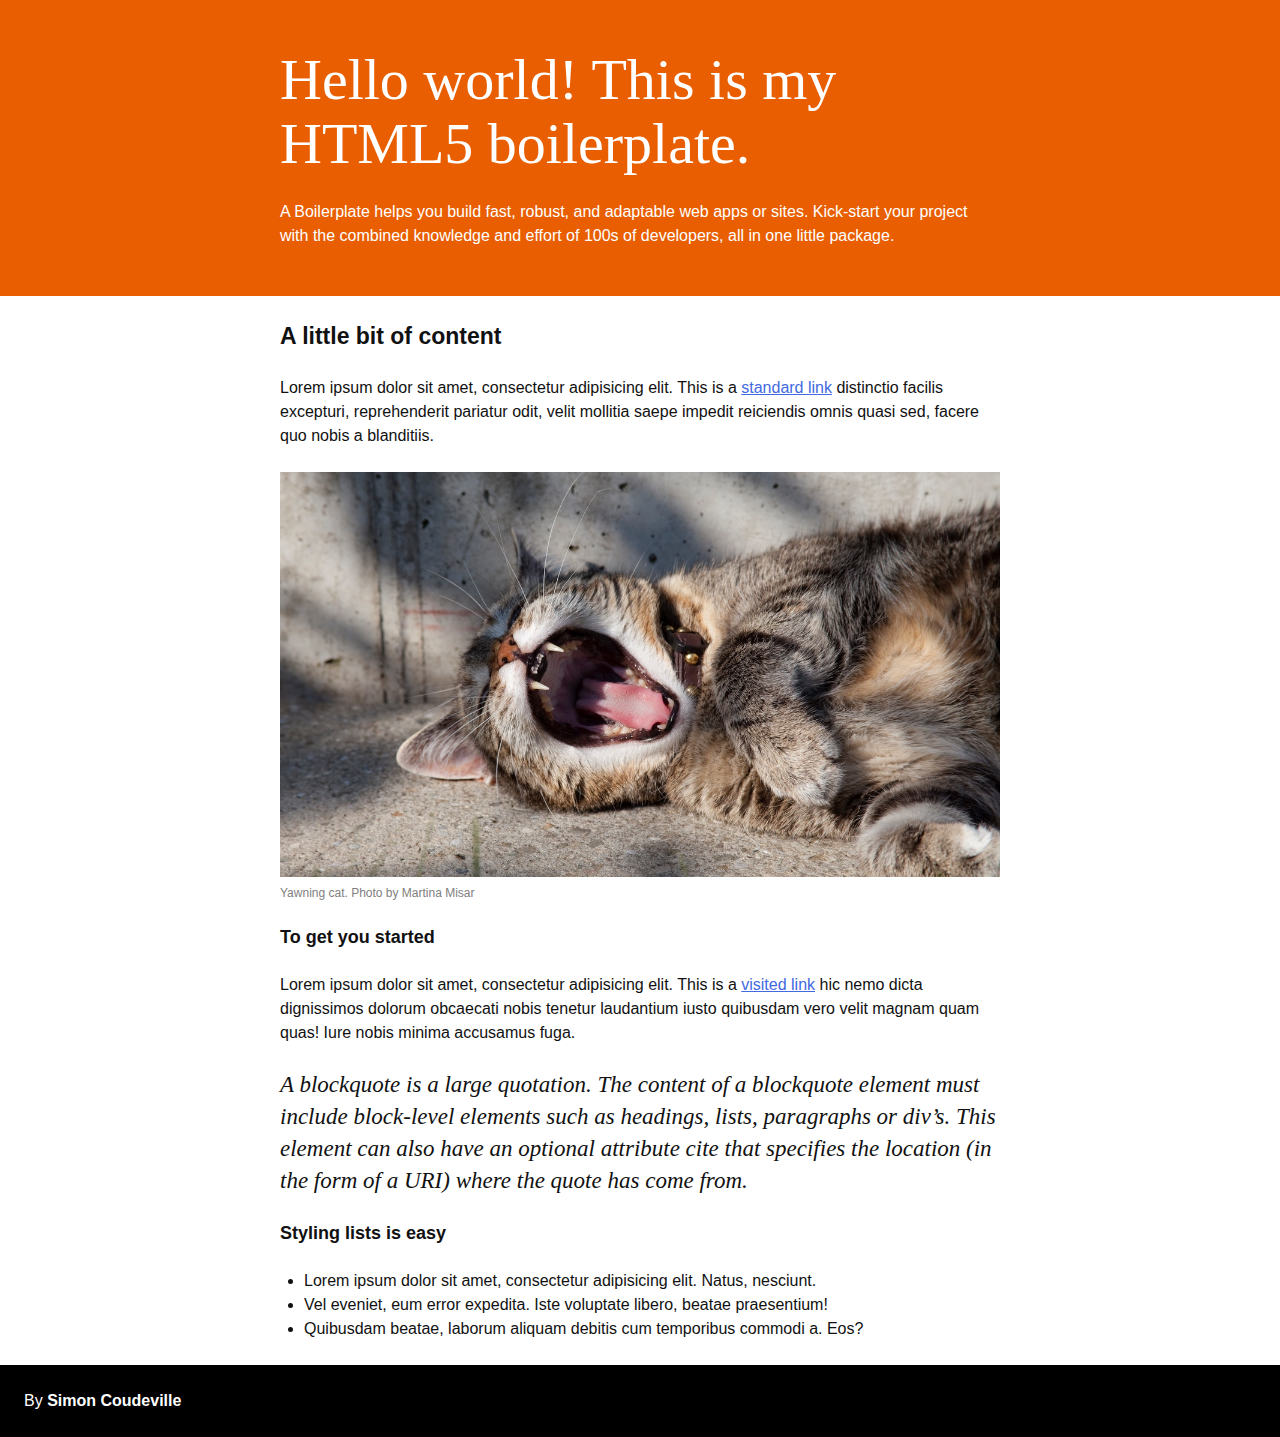
<file: index.html>
<!DOCTYPE html>
<html lang="en">
  <head>
    <meta charset="utf-8" />
    <meta http-equiv="x-ua-compatible" content="ie=edge" />
    <title>Simon Coudeville - HTML5 Boilerplate</title>
    <meta name="description" content="This is my HTML5 boilerplate." />
    <meta name="viewport" content="width=device-width, initial-scale=1.0" />
    <meta name="msapplication-TileColor" content="#e85e00" />
    <meta name="theme-color" content="#e85e00" />

    <link rel="icon" href="favicon.svg" />
    <link rel="apple-touch-icon" href="apple-touch-icon.png" />
    <link rel="manifest" href="manifest.json" />

    <link rel="stylesheet" href="css/normalize.css" />
    <link rel="stylesheet" href="css/screen.css" />
  </head>

  <body>
    <header class="o-row o-row--lg o-row--primary">
      <div class="o-container u-max-width-md">
        <h1>Hello world! This is my HTML5 boilerplate.</h1>
        <p>
          A Boilerplate helps you build fast, robust, and adaptable web apps or sites. Kick-start
          your project with the combined knowledge and effort of 100s of developers, all in one
          little package.
        </p>
      </div>
    </header>
    <main class="o-row">
      <div class="o-container u-max-width-md">
        <h2>A little bit of content</h2>
        <p>
          Lorem ipsum dolor sit amet, consectetur adipisicing elit. This is a
          <a href="test.com">standard link</a>
          distinctio facilis excepturi, reprehenderit pariatur odit, velit mollitia saepe impedit
          reiciendis omnis quasi sed, facere quo nobis a blanditiis.
        </p>
        <figure>
          <img src="img/yawning-cat.jpeg" alt="This is a picture of a yawning cat" />
          <figcaption>Yawning cat. Photo by Martina Misar</figcaption>
        </figure>
        <h3>To get you started</h3>
        <p>
          Lorem ipsum dolor sit amet, consectetur adipisicing elit. This is a
          <a href="https://www.google.com">visited link</a> hic nemo dicta dignissimos dolorum
          obcaecati nobis tenetur laudantium iusto quibusdam vero velit magnam quam quas! Iure nobis
          minima accusamus fuga.
        </p>
        <blockquote cite="http://www.htmldog.com/reference/htmltags/blockquote/">
          <p>
            A blockquote is a large quotation. The content of a blockquote element must include
            block-level elements such as headings, lists, paragraphs or div’s. This element can also
            have an optional attribute cite that specifies the location (in the form of a URI) where
            the quote has come from.
          </p>
        </blockquote>
        <h3>Styling lists is easy</h3>
        <ul>
          <li>Lorem ipsum dolor sit amet, consectetur adipisicing elit. Natus, nesciunt.</li>
          <li>Vel eveniet, eum error expedita. Iste voluptate libero, beatae praesentium!</li>
          <li>Quibusdam beatae, laborum aliquam debitis cum temporibus commodi a. Eos?</li>
        </ul>
      </div>
    </main>
    <footer class="o-row o-row--dark">
      <div class="o-container">
        <p>By <strong>Simon Coudeville</strong></p>
      </div>
    </footer>
  </body>
</html>
</file>
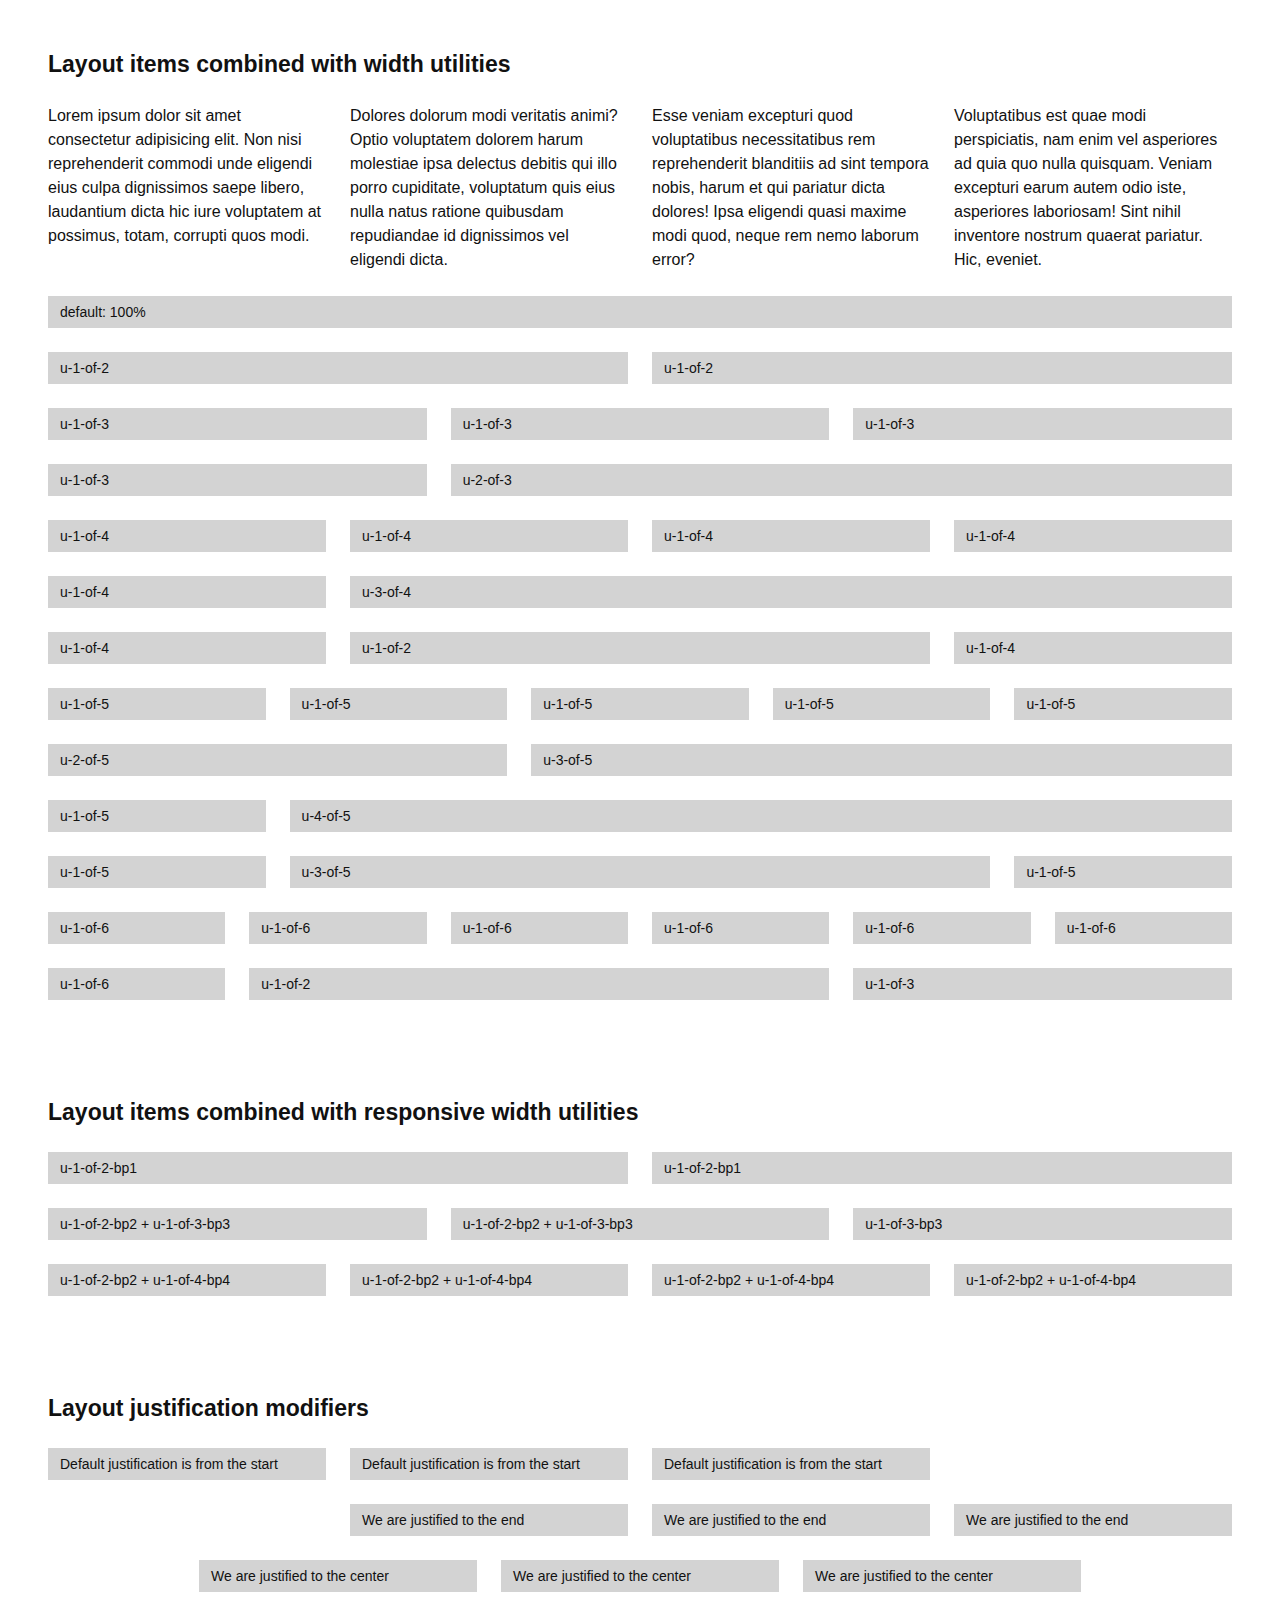
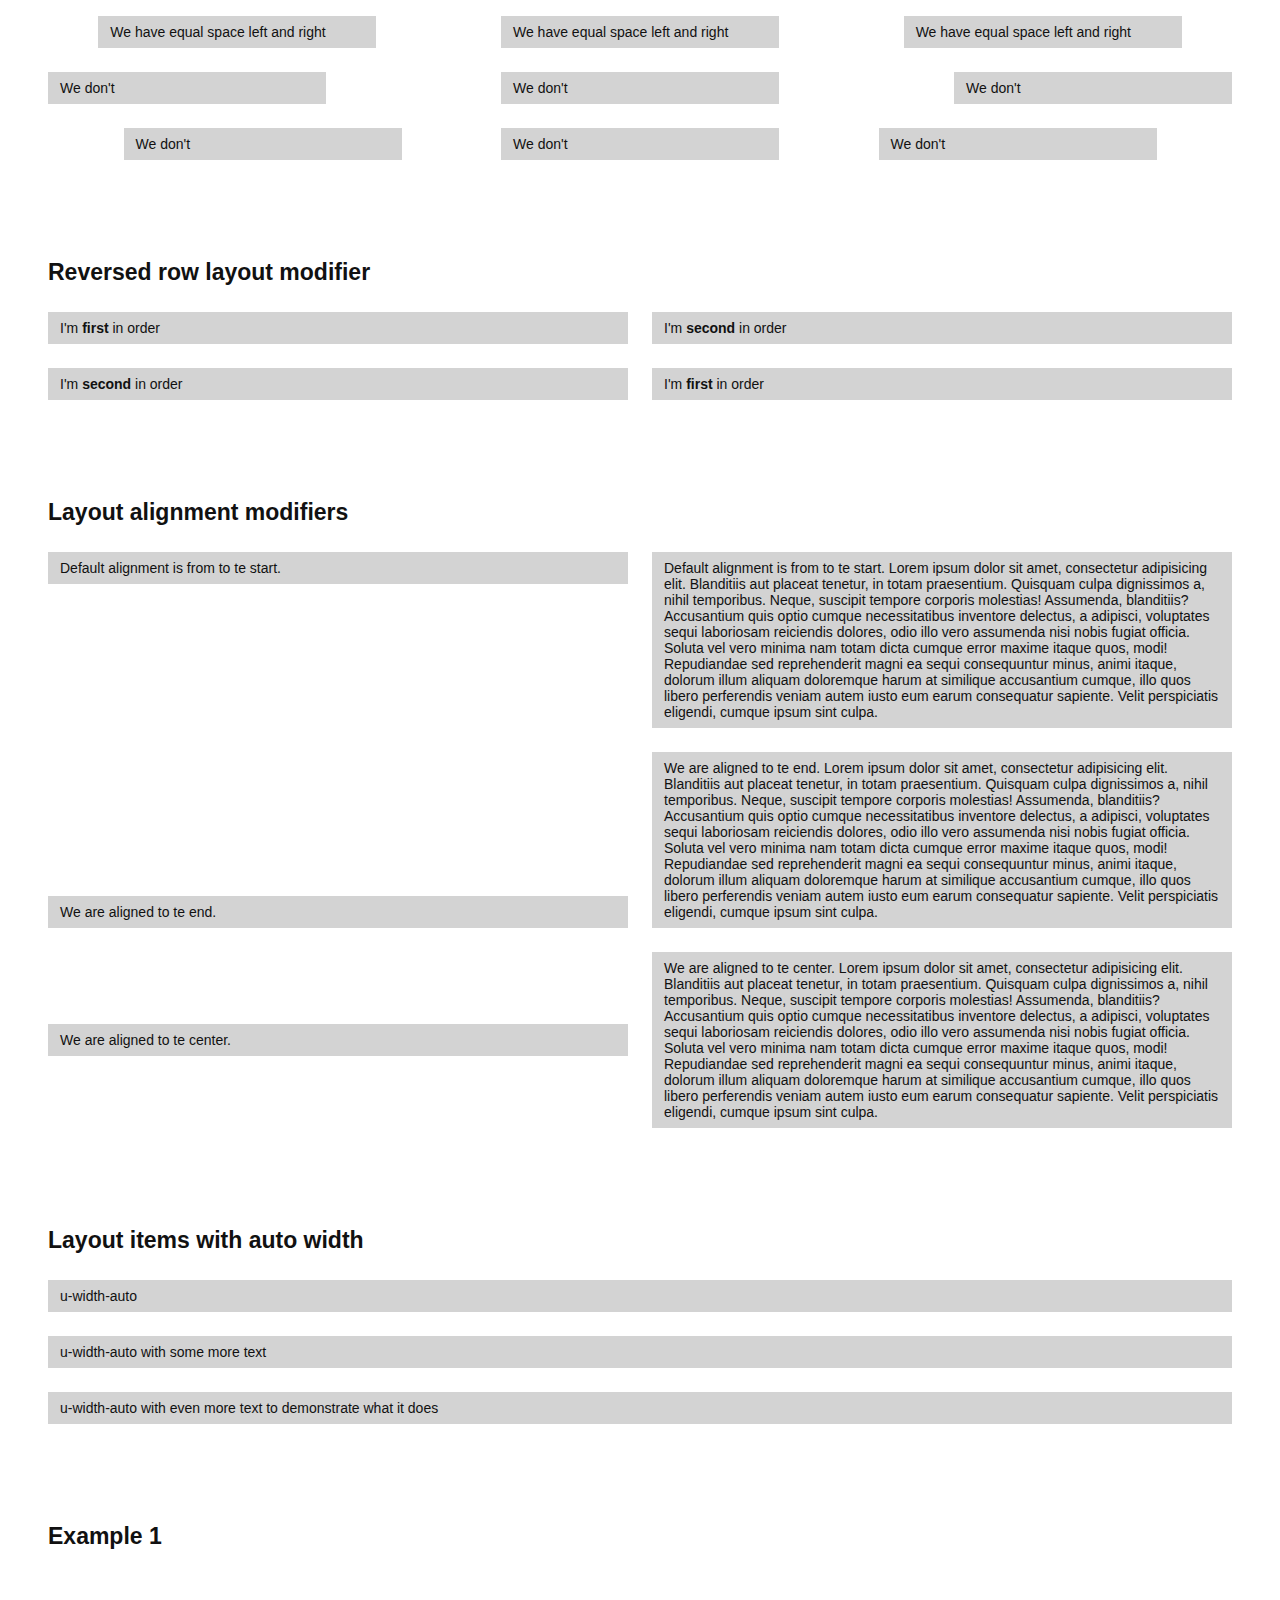
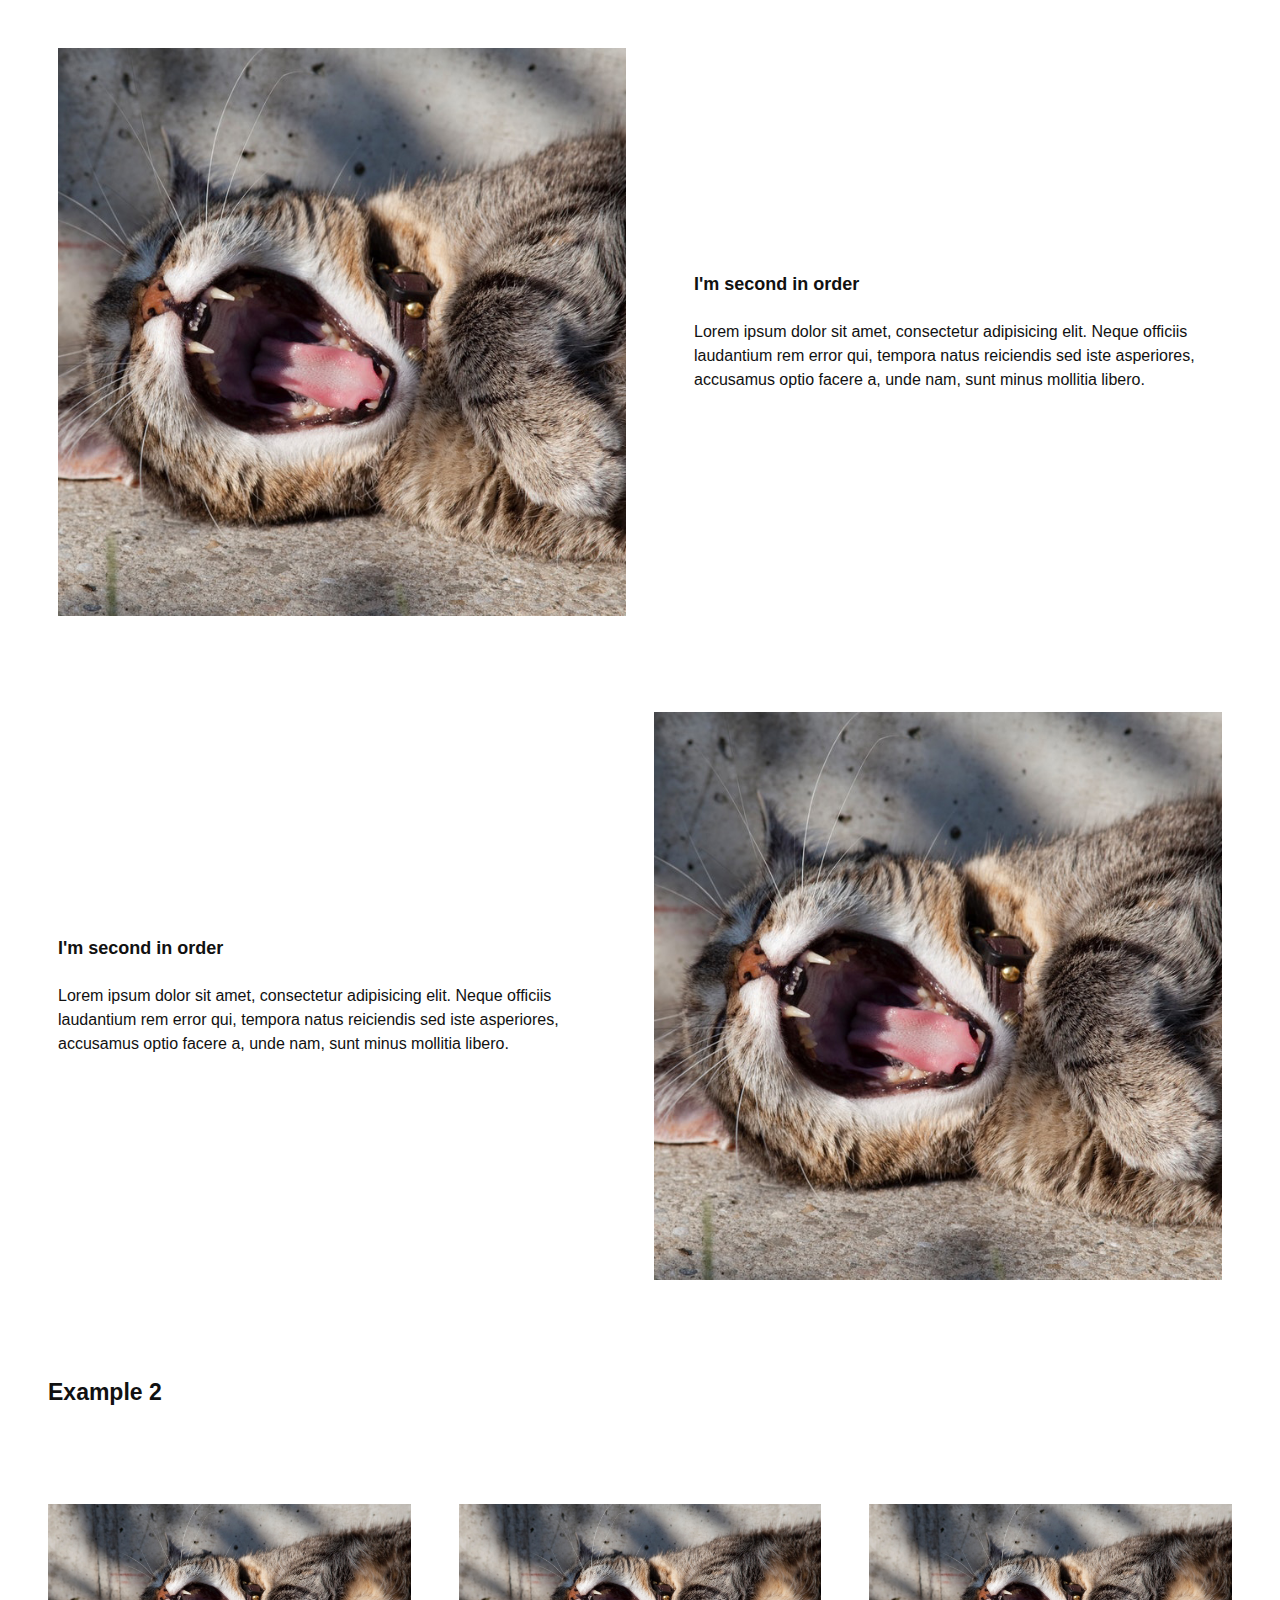
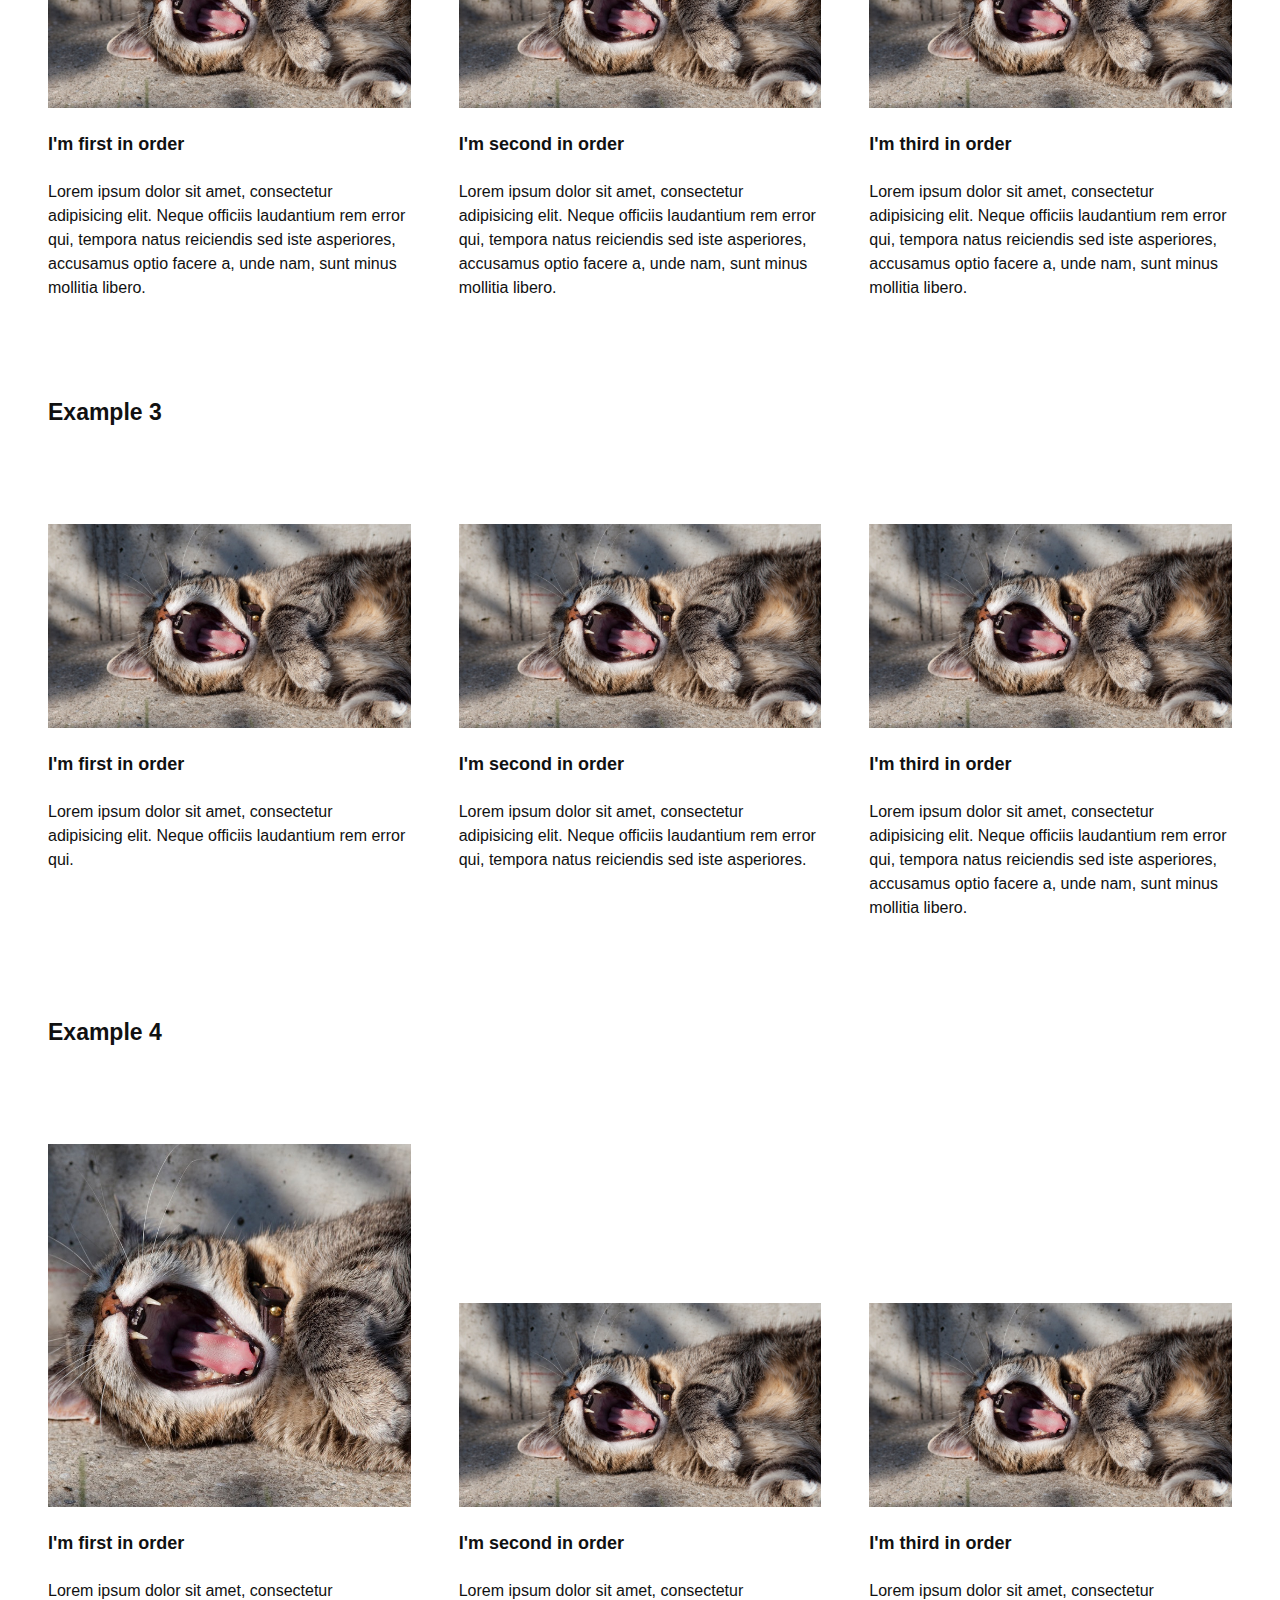
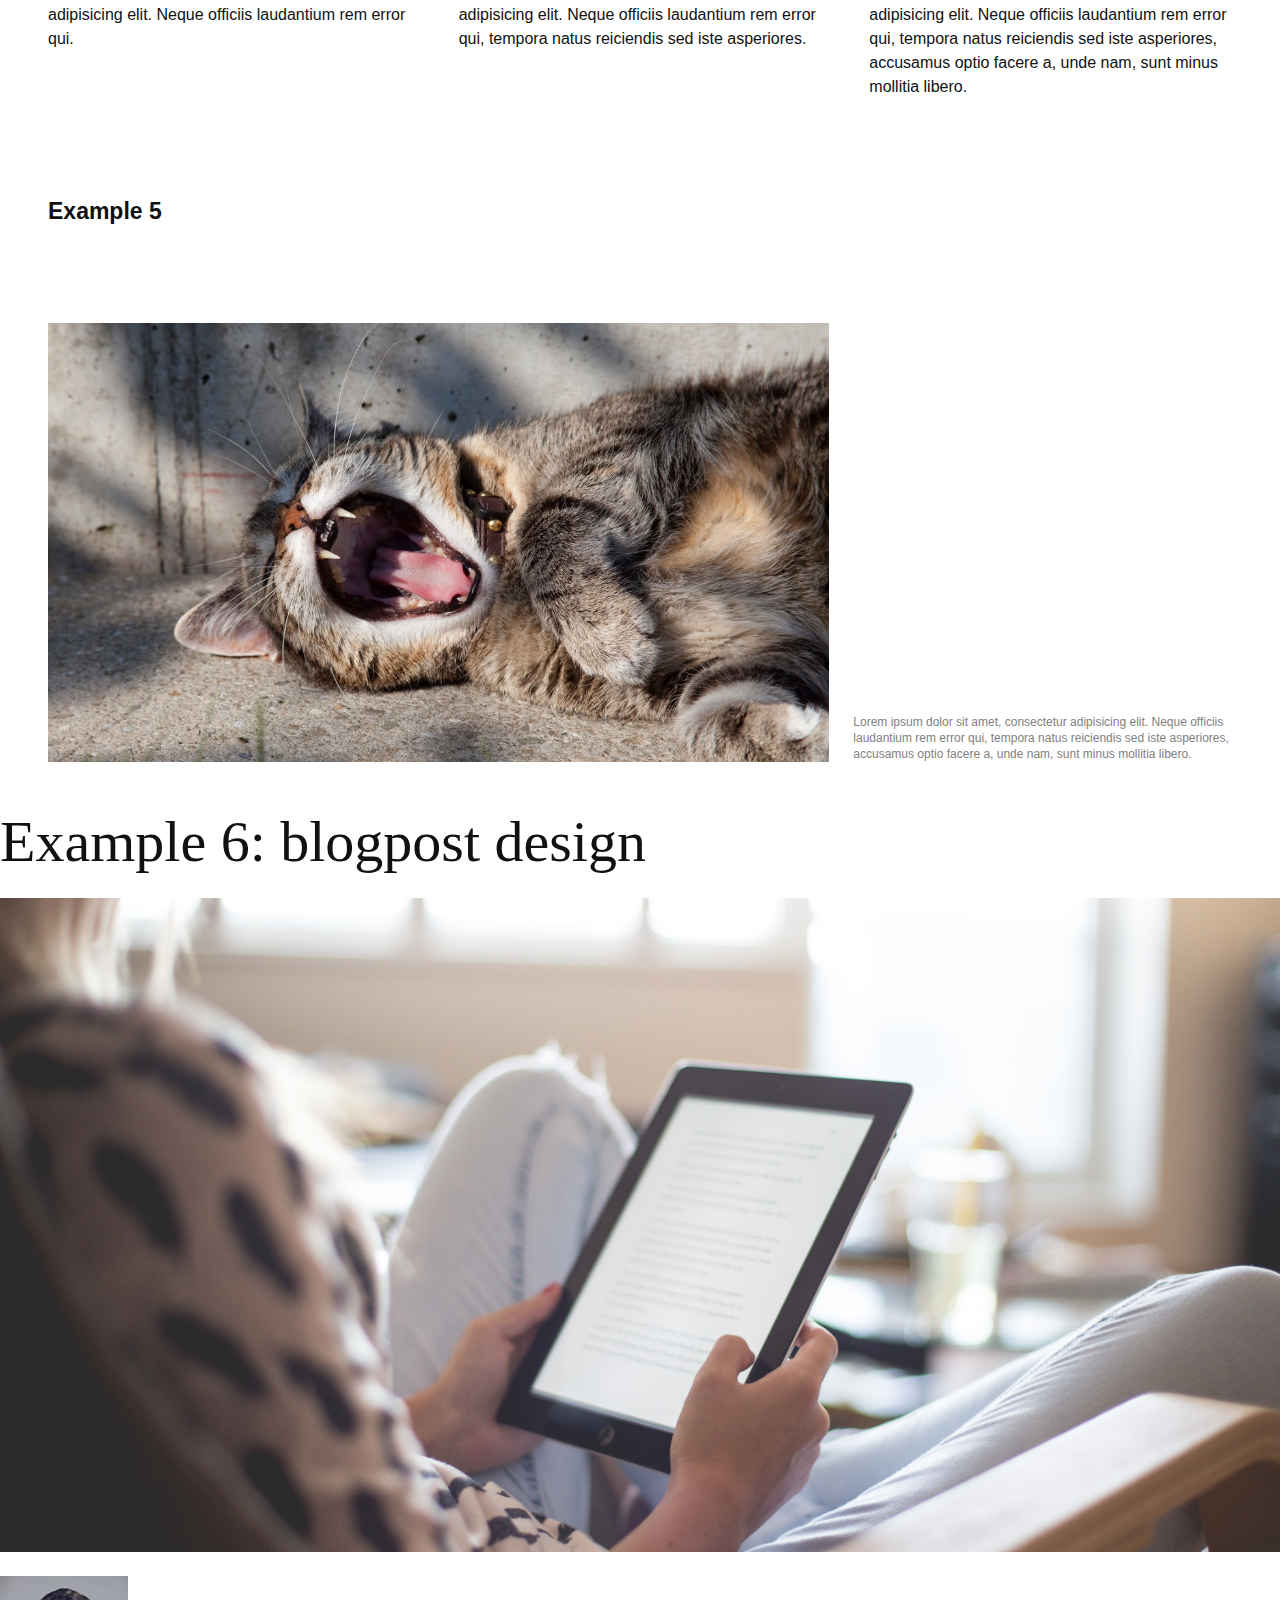
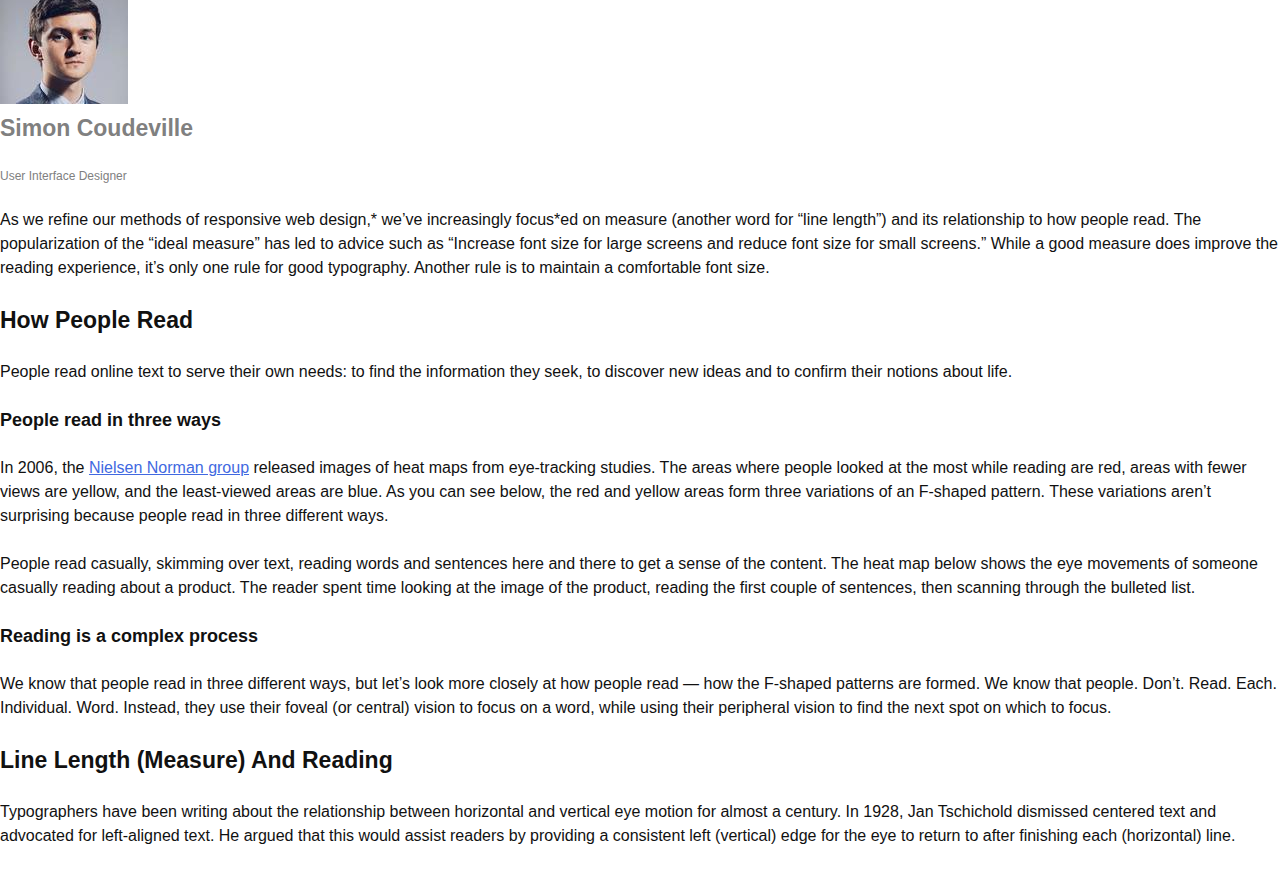
<file: layout.html>
<!DOCTYPE html>
<html lang="en">
  <head>
    <meta charset="utf-8" />
    <meta http-equiv="x-ua-compatible" content="ie=edge" />
    <title>Simon Coudeville - HTML5 Boilerplate</title>
    <meta name="description" content="This is my HTML5 boilerplate." />
    <meta name="viewport" content="width=device-width, initial-scale=1.0" />
    <meta name="msapplication-TileColor" content="#e85e00" />
    <meta name="theme-color" content="#e85e00" />

    <link rel="icon" href="favicon.svg" />
    <link rel="apple-touch-icon" href="apple-touch-icon.png" />
    <link rel="manifest" href="manifest.json" />

    <link rel="stylesheet" href="css/normalize.css" />
    <link rel="stylesheet" href="css/screen.css" />
  </head>

  <body>
    <section class="o-row o-row--lg">
      <div class="o-container">
        <h2>Layout items combined with width utilities</h2>

        <div class="o-layout o-layout--gutter">
          <div class="o-layout__item u-1-of-2-bp2 u-1-of-3-bp3 u-1-of-4-bp4">
            <p>
              Lorem ipsum dolor sit amet consectetur adipisicing elit. Non nisi reprehenderit
              commodi unde eligendi eius culpa dignissimos saepe libero, laudantium dicta hic iure
              voluptatem at possimus, totam, corrupti quos modi.
            </p>
          </div>
          <div class="o-layout__item u-1-of-2-bp2 u-1-of-3-bp3 u-1-of-4-bp4">
            <p>
              Dolores dolorum modi veritatis animi? Optio voluptatem dolorem harum molestiae ipsa
              delectus debitis qui illo porro cupiditate, voluptatum quis eius nulla natus ratione
              quibusdam repudiandae id dignissimos vel eligendi dicta.
            </p>
          </div>
          <div class="o-layout__item u-1-of-2-bp2 u-1-of-3-bp3 u-1-of-4-bp4">
            <p>
              Esse veniam excepturi quod voluptatibus necessitatibus rem reprehenderit blanditiis ad
              sint tempora nobis, harum et qui pariatur dicta dolores! Ipsa eligendi quasi maxime
              modi quod, neque rem nemo laborum error?
            </p>
          </div>
          <div class="o-layout__item u-1-of-2-bp2 u-1-of-3-bp3 u-1-of-4-bp4">
            <p>
              Voluptatibus est quae modi perspiciatis, nam enim vel asperiores ad quia quo nulla
              quisquam. Veniam excepturi earum autem odio iste, asperiores laboriosam! Sint nihil
              inventore nostrum quaerat pariatur. Hic, eveniet.
            </p>
          </div>
        </div>

        <div class="o-layout o-layout--gutter">
          <div class="o-layout__item u-1-of-1">
            <p class="c-layout-block c-layout-block--ellipsis">default: 100%</p>
          </div>
          <div class="o-layout__item u-1-of-2">
            <p class="c-layout-block c-layout-block--ellipsis">u-1-of-2</p>
          </div>
          <div class="o-layout__item u-1-of-2">
            <p class="c-layout-block c-layout-block--ellipsis">u-1-of-2</p>
          </div>
          <div class="o-layout__item u-1-of-3">
            <p class="c-layout-block c-layout-block--ellipsis">u-1-of-3</p>
          </div>
          <div class="o-layout__item u-1-of-3">
            <p class="c-layout-block c-layout-block--ellipsis">u-1-of-3</p>
          </div>
          <div class="o-layout__item u-1-of-3">
            <p class="c-layout-block c-layout-block--ellipsis">u-1-of-3</p>
          </div>
          <div class="o-layout__item u-1-of-3">
            <p class="c-layout-block c-layout-block--ellipsis">u-1-of-3</p>
          </div>
          <div class="o-layout__item u-2-of-3">
            <p class="c-layout-block c-layout-block--ellipsis">u-2-of-3</p>
          </div>
          <div class="o-layout__item u-1-of-4">
            <p class="c-layout-block c-layout-block--ellipsis">u-1-of-4</p>
          </div>
          <div class="o-layout__item u-1-of-4">
            <p class="c-layout-block c-layout-block--ellipsis">u-1-of-4</p>
          </div>
          <div class="o-layout__item u-1-of-4">
            <p class="c-layout-block c-layout-block--ellipsis">u-1-of-4</p>
          </div>
          <div class="o-layout__item u-1-of-4">
            <p class="c-layout-block c-layout-block--ellipsis">u-1-of-4</p>
          </div>
          <div class="o-layout__item u-1-of-4">
            <p class="c-layout-block c-layout-block--ellipsis">u-1-of-4</p>
          </div>
          <div class="o-layout__item u-3-of-4">
            <p class="c-layout-block c-layout-block--ellipsis">u-3-of-4</p>
          </div>
          <div class="o-layout__item u-1-of-4">
            <p class="c-layout-block c-layout-block--ellipsis">u-1-of-4</p>
          </div>
          <div class="o-layout__item u-1-of-2">
            <p class="c-layout-block c-layout-block--ellipsis">u-1-of-2</p>
          </div>
          <div class="o-layout__item u-1-of-4">
            <p class="c-layout-block c-layout-block--ellipsis">u-1-of-4</p>
          </div>
          <div class="o-layout__item u-1-of-5">
            <p class="c-layout-block c-layout-block--ellipsis">u-1-of-5</p>
          </div>
          <div class="o-layout__item u-1-of-5">
            <p class="c-layout-block c-layout-block--ellipsis">u-1-of-5</p>
          </div>
          <div class="o-layout__item u-1-of-5">
            <p class="c-layout-block c-layout-block--ellipsis">u-1-of-5</p>
          </div>
          <div class="o-layout__item u-1-of-5">
            <p class="c-layout-block c-layout-block--ellipsis">u-1-of-5</p>
          </div>
          <div class="o-layout__item u-1-of-5">
            <p class="c-layout-block c-layout-block--ellipsis">u-1-of-5</p>
          </div>
          <div class="o-layout__item u-2-of-5">
            <p class="c-layout-block c-layout-block--ellipsis">u-2-of-5</p>
          </div>
          <div class="o-layout__item u-3-of-5">
            <p class="c-layout-block c-layout-block--ellipsis">u-3-of-5</p>
          </div>
          <div class="o-layout__item u-1-of-5">
            <p class="c-layout-block c-layout-block--ellipsis">u-1-of-5</p>
          </div>
          <div class="o-layout__item u-4-of-5">
            <p class="c-layout-block c-layout-block--ellipsis">u-4-of-5</p>
          </div>
          <div class="o-layout__item u-1-of-5">
            <p class="c-layout-block c-layout-block--ellipsis">u-1-of-5</p>
          </div>
          <div class="o-layout__item u-3-of-5">
            <p class="c-layout-block c-layout-block--ellipsis">u-3-of-5</p>
          </div>
          <div class="o-layout__item u-1-of-5">
            <p class="c-layout-block c-layout-block--ellipsis">u-1-of-5</p>
          </div>
          <div class="o-layout__item u-1-of-6">
            <p class="c-layout-block c-layout-block--ellipsis">u-1-of-6</p>
          </div>
          <div class="o-layout__item u-1-of-6">
            <p class="c-layout-block c-layout-block--ellipsis">u-1-of-6</p>
          </div>
          <div class="o-layout__item u-1-of-6">
            <p class="c-layout-block c-layout-block--ellipsis">u-1-of-6</p>
          </div>
          <div class="o-layout__item u-1-of-6">
            <p class="c-layout-block c-layout-block--ellipsis">u-1-of-6</p>
          </div>
          <div class="o-layout__item u-1-of-6">
            <p class="c-layout-block c-layout-block--ellipsis">u-1-of-6</p>
          </div>
          <div class="o-layout__item u-1-of-6">
            <p class="c-layout-block c-layout-block--ellipsis">u-1-of-6</p>
          </div>
          <div class="o-layout__item u-1-of-6">
            <p class="c-layout-block c-layout-block--ellipsis">u-1-of-6</p>
          </div>
          <div class="o-layout__item u-1-of-2">
            <p class="c-layout-block c-layout-block--ellipsis">u-1-of-2</p>
          </div>
          <div class="o-layout__item u-1-of-3">
            <p class="c-layout-block c-layout-block--ellipsis">u-1-of-3</p>
          </div>
        </div>
      </div>
    </section>
    <section class="o-row o-row--lg">
      <div class="o-container">
        <h2>Layout items combined with responsive width utilities</h2>
        <div class="o-layout o-layout--gutter">
          <div class="o-layout__item u-1-of-2-bp1">
            <p class="c-layout-block c-layout-block--ellipsis">u-1-of-2-bp1</p>
          </div>
          <div class="o-layout__item u-1-of-2-bp1">
            <p class="c-layout-block c-layout-block--ellipsis">u-1-of-2-bp1</p>
          </div>
          <div class="o-layout__item u-1-of-2-bp2 u-1-of-3-bp3">
            <p class="c-layout-block c-layout-block--ellipsis">u-1-of-2-bp2 + u-1-of-3-bp3</p>
          </div>
          <div class="o-layout__item u-1-of-2-bp2 u-1-of-3-bp3">
            <p class="c-layout-block c-layout-block--ellipsis">u-1-of-2-bp2 + u-1-of-3-bp3</p>
          </div>
          <div class="o-layout__item u-1-of-3-bp3">
            <p class="c-layout-block c-layout-block--ellipsis">u-1-of-3-bp3</p>
          </div>
          <div class="o-layout__item u-1-of-2-bp2 u-1-of-4-bp4">
            <p class="c-layout-block c-layout-block--ellipsis">u-1-of-2-bp2 + u-1-of-4-bp4</p>
          </div>
          <div class="o-layout__item u-1-of-2-bp2 u-1-of-4-bp4">
            <p class="c-layout-block c-layout-block--ellipsis">u-1-of-2-bp2 + u-1-of-4-bp4</p>
          </div>
          <div class="o-layout__item u-1-of-2-bp2 u-1-of-4-bp4">
            <p class="c-layout-block c-layout-block--ellipsis">u-1-of-2-bp2 + u-1-of-4-bp4</p>
          </div>
          <div class="o-layout__item u-1-of-2-bp2 u-1-of-4-bp4">
            <p class="c-layout-block c-layout-block--ellipsis">u-1-of-2-bp2 + u-1-of-4-bp4</p>
          </div>
        </div>
      </div>
    </section>
    <section class="o-row o-row--lg">
      <div class="o-container">
        <h2>Layout justification modifiers</h2>
        <div class="o-layout o-layout--gutter">
          <div class="o-layout__item u-1-of-4-bp2">
            <p class="c-layout-block c-layout-block--ellipsis">
              Default justification is from the start
            </p>
          </div>
          <div class="o-layout__item u-1-of-4-bp2">
            <p class="c-layout-block c-layout-block--ellipsis">
              Default justification is from the start
            </p>
          </div>
          <div class="o-layout__item u-1-of-4-bp2">
            <p class="c-layout-block c-layout-block--ellipsis">
              Default justification is from the start
            </p>
          </div>
        </div>
        <div class="o-layout o-layout--gutter o-layout--justify-end">
          <div class="o-layout__item u-1-of-4-bp2">
            <p class="c-layout-block c-layout-block--ellipsis">We are justified to the end</p>
          </div>
          <div class="o-layout__item u-1-of-4-bp2">
            <p class="c-layout-block c-layout-block--ellipsis">We are justified to the end</p>
          </div>
          <div class="o-layout__item u-1-of-4-bp2">
            <p class="c-layout-block c-layout-block--ellipsis">We are justified to the end</p>
          </div>
        </div>
        <div class="o-layout o-layout--gutter o-layout--justify-center">
          <div class="o-layout__item u-1-of-4-bp2">
            <p class="c-layout-block c-layout-block--ellipsis">We are justified to the center</p>
          </div>
          <div class="o-layout__item u-1-of-4-bp2">
            <p class="c-layout-block c-layout-block--ellipsis">We are justified to the center</p>
          </div>
          <div class="o-layout__item u-1-of-4-bp2">
            <p class="c-layout-block c-layout-block--ellipsis">We are justified to the center</p>
          </div>
        </div>
        <div class="o-layout o-layout--gutter o-layout--justify-space-around">
          <div class="o-layout__item u-1-of-4-bp2">
            <p class="c-layout-block c-layout-block--ellipsis">
              We have equal space left and right
            </p>
          </div>
          <div class="o-layout__item u-1-of-4-bp2">
            <p class="c-layout-block c-layout-block--ellipsis">
              We have equal space left and right
            </p>
          </div>
          <div class="o-layout__item u-1-of-4-bp2">
            <p class="c-layout-block c-layout-block--ellipsis">
              We have equal space left and right
            </p>
          </div>
        </div>
        <div class="o-layout o-layout--gutter o-layout--justify-space-between">
          <div class="o-layout__item u-1-of-4-bp2">
            <p class="c-layout-block c-layout-block--ellipsis">We don't</p>
          </div>
          <div class="o-layout__item u-1-of-4-bp2">
            <p class="c-layout-block c-layout-block--ellipsis">We don't</p>
          </div>
          <div class="o-layout__item u-1-of-4-bp2">
            <p class="c-layout-block c-layout-block--ellipsis">We don't</p>
          </div>
        </div>
        <div class="o-layout o-layout--gutter o-layout--justify-space-evenly">
          <div class="o-layout__item u-1-of-4-bp2">
            <p class="c-layout-block c-layout-block--ellipsis">We don't</p>
          </div>
          <div class="o-layout__item u-1-of-4-bp2">
            <p class="c-layout-block c-layout-block--ellipsis">We don't</p>
          </div>
          <div class="o-layout__item u-1-of-4-bp2">
            <p class="c-layout-block c-layout-block--ellipsis">We don't</p>
          </div>
        </div>
      </div>
    </section>
    <section class="o-row o-row--lg">
      <div class="o-container">
        <h2>Reversed row layout modifier</h2>
        <div class="o-layout o-layout--gutter">
          <div class="o-layout__item u-1-of-2-bp2">
            <p class="c-layout-block c-layout-block--ellipsis">
              I'm <strong>first</strong> in order
            </p>
          </div>
          <div class="o-layout__item u-1-of-2-bp2">
            <p class="c-layout-block c-layout-block--ellipsis">
              I'm <strong>second</strong> in order
            </p>
          </div>
        </div>
        <div class="o-layout o-layout--gutter o-layout--row-reverse">
          <div class="o-layout__item u-1-of-2-bp2">
            <p class="c-layout-block c-layout-block--ellipsis">
              I'm <strong>first</strong> in order
            </p>
          </div>
          <div class="o-layout__item u-1-of-2-bp2">
            <p class="c-layout-block c-layout-block--ellipsis">
              I'm <strong>second</strong> in order
            </p>
          </div>
        </div>
      </div>
    </section>
    <section class="o-row o-row--lg">
      <div class="o-container">
        <h2>Layout alignment modifiers</h2>
        <div class="o-layout o-layout--gutter">
          <div class="o-layout__item u-1-of-2-bp2">
            <p class="c-layout-block">Default alignment is from to te start.</p>
          </div>
          <div class="o-layout__item u-1-of-2-bp2">
            <p class="c-layout-block">
              Default alignment is from to te start. Lorem ipsum dolor sit amet, consectetur
              adipisicing elit. Blanditiis aut placeat tenetur, in totam praesentium. Quisquam culpa
              dignissimos a, nihil temporibus. Neque, suscipit tempore corporis molestias!
              Assumenda, blanditiis? Accusantium quis optio cumque necessitatibus inventore
              delectus, a adipisci, voluptates sequi laboriosam reiciendis dolores, odio illo vero
              assumenda nisi nobis fugiat officia. Soluta vel vero minima nam totam dicta cumque
              error maxime itaque quos, modi! Repudiandae sed reprehenderit magni ea sequi
              consequuntur minus, animi itaque, dolorum illum aliquam doloremque harum at similique
              accusantium cumque, illo quos libero perferendis veniam autem iusto eum earum
              consequatur sapiente. Velit perspiciatis eligendi, cumque ipsum sint culpa.
            </p>
          </div>
        </div>
        <div class="o-layout o-layout--gutter o-layout--align-end">
          <div class="o-layout__item u-1-of-2-bp2">
            <p class="c-layout-block">We are aligned to te end.</p>
          </div>
          <div class="o-layout__item u-1-of-2-bp2">
            <p class="c-layout-block">
              We are aligned to te end. Lorem ipsum dolor sit amet, consectetur adipisicing elit.
              Blanditiis aut placeat tenetur, in totam praesentium. Quisquam culpa dignissimos a,
              nihil temporibus. Neque, suscipit tempore corporis molestias! Assumenda, blanditiis?
              Accusantium quis optio cumque necessitatibus inventore delectus, a adipisci,
              voluptates sequi laboriosam reiciendis dolores, odio illo vero assumenda nisi nobis
              fugiat officia. Soluta vel vero minima nam totam dicta cumque error maxime itaque
              quos, modi! Repudiandae sed reprehenderit magni ea sequi consequuntur minus, animi
              itaque, dolorum illum aliquam doloremque harum at similique accusantium cumque, illo
              quos libero perferendis veniam autem iusto eum earum consequatur sapiente. Velit
              perspiciatis eligendi, cumque ipsum sint culpa.
            </p>
          </div>
        </div>
        <div class="o-layout o-layout--gutter o-layout--align-center">
          <div class="o-layout__item u-1-of-2-bp2">
            <p class="c-layout-block">We are aligned to te center.</p>
          </div>
          <div class="o-layout__item u-1-of-2-bp2">
            <p class="c-layout-block">
              We are aligned to te center. Lorem ipsum dolor sit amet, consectetur adipisicing elit.
              Blanditiis aut placeat tenetur, in totam praesentium. Quisquam culpa dignissimos a,
              nihil temporibus. Neque, suscipit tempore corporis molestias! Assumenda, blanditiis?
              Accusantium quis optio cumque necessitatibus inventore delectus, a adipisci,
              voluptates sequi laboriosam reiciendis dolores, odio illo vero assumenda nisi nobis
              fugiat officia. Soluta vel vero minima nam totam dicta cumque error maxime itaque
              quos, modi! Repudiandae sed reprehenderit magni ea sequi consequuntur minus, animi
              itaque, dolorum illum aliquam doloremque harum at similique accusantium cumque, illo
              quos libero perferendis veniam autem iusto eum earum consequatur sapiente. Velit
              perspiciatis eligendi, cumque ipsum sint culpa.
            </p>
          </div>
        </div>
      </div>
    </section>
    <section class="o-row o-row--lg">
      <div class="o-container">
        <h2>Layout items with auto width</h2>
        <div class="o-layout o-layout--gutter">
          <div class="o-layout__item u-width-auto">
            <p class="c-layout-block">u-width-auto</p>
          </div>
          <div class="o-layout__item u-width-auto">
            <p class="c-layout-block">u-width-auto with some more text</p>
          </div>
          <div class="o-layout__item u-width-auto">
            <p class="c-layout-block">
              u-width-auto with even more text to demonstrate what it does
            </p>
          </div>
        </div>
      </div>
    </section>
    <section>
      <header class="o-row o-row--lg">
        <div class="o-container">
          <h2>Example 1</h2>
        </div>
      </header>
      <article class="o-row o-row--lg">
        <div class="o-container">
          <div
            class="o-layout o-layout--gutter-lg o-layout--align-center o-layout--justify-space-around"
          >
            <div class="o-layout__item u-1-of-2-bp1">
              <figure>
                <img src="img/yawning-cat-square.jpg" alt="This is a picture of a yawning cat" />
              </figure>
            </div>
            <div class="o-layout__item u-1-of-2-bp1 u-max-width-sm">
              <h3>I'm second in order</h3>
              <p>
                Lorem ipsum dolor sit amet, consectetur adipisicing elit. Neque officiis laudantium
                rem error qui, tempora natus reiciendis sed iste asperiores, accusamus optio facere
                a, unde nam, sunt minus mollitia libero.
              </p>
            </div>
          </div>
        </div>
      </article>
      <article class="o-row o-row--lg">
        <div class="o-container">
          <div
            class="o-layout o-layout--gutter-lg o-layout--align-center o-layout--justify-space-around o-layout--row-reverse"
          >
            <div class="o-layout__item u-1-of-2-bp1">
              <figure>
                <img src="img/yawning-cat-square.jpg" alt="This is a picture of a yawning cat" />
              </figure>
            </div>
            <div class="o-layout__item u-1-of-2-bp1 u-max-width-sm">
              <h3>I'm second in order</h3>
              <p>
                Lorem ipsum dolor sit amet, consectetur adipisicing elit. Neque officiis laudantium
                rem error qui, tempora natus reiciendis sed iste asperiores, accusamus optio facere
                a, unde nam, sunt minus mollitia libero.
              </p>
            </div>
          </div>
        </div>
      </article>
    </section>
    <section>
      <header class="o-row o-row--lg">
        <div class="o-container">
          <h2>Example 2</h2>
        </div>
      </header>
      <div class="o-row o-row--lg">
        <div class="o-container">
          <div class="o-layout o-layout--gutter-lg">
            <article class="o-layout__item u-1-of-2-bp1 u-1-of-3-bp2">
              <figure>
                <img src="img/yawning-cat.jpeg" alt="This is a picture of a yawning cat" />
              </figure>
              <h3>I'm first in order</h3>
              <p>
                Lorem ipsum dolor sit amet, consectetur adipisicing elit. Neque officiis laudantium
                rem error qui, tempora natus reiciendis sed iste asperiores, accusamus optio facere
                a, unde nam, sunt minus mollitia libero.
              </p>
            </article>
            <article class="o-layout__item u-1-of-2-bp1 u-1-of-3-bp2">
              <figure>
                <img src="img/yawning-cat.jpeg" alt="This is a picture of a yawning cat" />
              </figure>
              <h3>I'm second in order</h3>
              <p>
                Lorem ipsum dolor sit amet, consectetur adipisicing elit. Neque officiis laudantium
                rem error qui, tempora natus reiciendis sed iste asperiores, accusamus optio facere
                a, unde nam, sunt minus mollitia libero.
              </p>
            </article>
            <article class="o-layout__item u-1-of-2-bp1 u-1-of-3-bp2">
              <figure>
                <img src="img/yawning-cat.jpeg" alt="This is a picture of a yawning cat" />
              </figure>
              <h3>I'm third in order</h3>
              <p>
                Lorem ipsum dolor sit amet, consectetur adipisicing elit. Neque officiis laudantium
                rem error qui, tempora natus reiciendis sed iste asperiores, accusamus optio facere
                a, unde nam, sunt minus mollitia libero.
              </p>
            </article>
          </div>
        </div>
      </div>
    </section>
    <section>
      <header class="o-row o-row--lg">
        <div class="o-container">
          <h2>Example 3</h2>
        </div>
      </header>
      <div class="o-row o-row--lg">
        <div class="o-container">
          <div class="o-layout o-layout--gutter-lg">
            <article class="o-layout__item u-1-of-2-bp1 u-1-of-3-bp2">
              <figure>
                <img src="img/yawning-cat.jpeg" alt="This is a picture of a yawning cat" />
              </figure>
              <div>
                <h3>I'm first in order</h3>
                <p>
                  Lorem ipsum dolor sit amet, consectetur adipisicing elit. Neque officiis
                  laudantium rem error qui.
                </p>
              </div>
            </article>
            <article class="o-layout__item u-1-of-2-bp1 u-1-of-3-bp2">
              <figure>
                <img src="img/yawning-cat.jpeg" alt="This is a picture of a yawning cat" />
              </figure>
              <div>
                <h3>I'm second in order</h3>
                <p>
                  Lorem ipsum dolor sit amet, consectetur adipisicing elit. Neque officiis
                  laudantium rem error qui, tempora natus reiciendis sed iste asperiores.
                </p>
              </div>
            </article>
            <article class="o-layout__item u-1-of-2-bp1 u-1-of-3-bp2">
              <figure>
                <img src="img/yawning-cat.jpeg" alt="This is a picture of a yawning cat" />
              </figure>
              <div>
                <h3>I'm third in order</h3>
                <p>
                  Lorem ipsum dolor sit amet, consectetur adipisicing elit. Neque officiis
                  laudantium rem error qui, tempora natus reiciendis sed iste asperiores, accusamus
                  optio facere a, unde nam, sunt minus mollitia libero.
                </p>
              </div>
            </article>
          </div>
        </div>
      </div>
    </section>
    <section>
      <header class="o-row o-row--lg">
        <div class="o-container">
          <h2>Example 4</h2>
        </div>
      </header>
      <div class="o-row o-row--lg">
        <div class="o-container">
          <div class="o-layout o-layout--gutter-lg o-layout--align-baseline">
            <article class="o-layout__item o-layout u-1-of-3-bp2">
              <figure class="o-layout">
                <img src="img/yawning-cat-square.jpg" alt="This is a picture of a yawning cat" />
              </figure>
              <div>
                <h3>I'm first in order</h3>
                <p>
                  Lorem ipsum dolor sit amet, consectetur adipisicing elit. Neque officiis
                  laudantium rem error qui.
                </p>
              </div>
            </article>
            <article class="o-layout__item o-layout u-1-of-2-bp1 u-1-of-3-bp2">
              <figure class="o-layout">
                <img src="img/yawning-cat.jpeg" alt="This is a picture of a yawning cat" />
              </figure>
              <div>
                <h3>I'm second in order</h3>
                <p>
                  Lorem ipsum dolor sit amet, consectetur adipisicing elit. Neque officiis
                  laudantium rem error qui, tempora natus reiciendis sed iste asperiores.
                </p>
              </div>
            </article>
            <article class="o-layout__item o-layout u-1-of-2-bp1 u-1-of-3-bp2">
              <figure class="o-layout">
                <img src="img/yawning-cat.jpeg" alt="This is a picture of a yawning cat" />
              </figure>
              <div>
                <h3>I'm third in order</h3>
                <p>
                  Lorem ipsum dolor sit amet, consectetur adipisicing elit. Neque officiis
                  laudantium rem error qui, tempora natus reiciendis sed iste asperiores, accusamus
                  optio facere a, unde nam, sunt minus mollitia libero.
                </p>
              </div>
            </article>
          </div>
        </div>
      </div>
    </section>
    <section>
      <header class="o-row o-row--lg">
        <div class="o-container">
          <h2>Example 5</h2>
        </div>
      </header>
      <div class="o-row o-row--lg">
        <div class="o-container">
          <figure>
            <div class="o-layout o-layout--gutter o-layout--align-end">
              <div class="o-layout__item u-2-of-3">
                <img src="img/yawning-cat.jpeg" alt="This is a picture of a yawning cat" />
              </div>
              <div class="o-layout__item u-1-of-3">
                <figcaption class="u-max-width-sm">
                  Lorem ipsum dolor sit amet, consectetur adipisicing elit. Neque officiis
                  laudantium rem error qui, tempora natus reiciendis sed iste asperiores, accusamus
                  optio facere a, unde nam, sunt minus mollitia libero.
                </figcaption>
              </div>
            </div>
          </figure>
        </div>
      </div>
    </section>
    <section>
      <header>
        <div>
          <h1>Example 6: blogpost design</h1>
        </div>
      </header>
      <figure>
        <picture>
          <source srcset="img/picture@2x.jpg" media="(min-width: 1200px)" />
          <source srcset="img/picture.jpg" media="(min-width: 992px)" />
          <source srcset="img/picture-medium@2x.jpg" media="(min-width: 768px)" />
          <source srcset="img/picture-medium.jpg" media="(min-width: 576px)" />
          <img srcset="img/picture-square@2x.jpg" alt="Picture of girl reading on a tablet" />
        </picture>
      </figure>
      <div>
        <div>
          <div>
            <div>
              <figure class="c-author u-mb-xl-bp2">
                <img class="c-author__image" src="img/avatar.jpg" alt="Simon Coudeville" />
                <figcaption class="c-author__caption">
                  <h2 class="c-author__name">Simon Coudeville</h2>
                  <p class="c-author__meta">User Interface Designer</p>
                </figcaption>
              </figure>
            </div>
            <div>
              <div>
                <p>
                  As we refine our methods of responsive web design,* we’ve increasingly focus*ed on
                  measure (another word for “line length”) and its relationship to how people read.
                  The popularization of the “ideal measure” has led to advice such as “Increase font
                  size for large screens and reduce font size for small screens.” While a good
                  measure does improve the reading experience, it’s only one rule for good
                  typography. Another rule is to maintain a comfortable font size.
                </p>
                <h2>How People Read</h2>
                <p>
                  People read online text to serve their own needs: to find the information they
                  seek, to discover new ideas and to confirm their notions about life.
                </p>
                <h3>People read in three ways</h3>
                <p>
                  In 2006, the <a href="https://www.nngroup.com/">Nielsen Norman group</a> released
                  images of heat maps from eye-tracking studies. The areas where people looked at
                  the most while reading are red, areas with fewer views are yellow, and the
                  least-viewed areas are blue. As you can see below, the red and yellow areas form
                  three variations of an F-shaped pattern. These variations aren’t surprising
                  because people read in three different ways.
                </p>
                <p>
                  People read casually, skimming over text, reading words and sentences here and
                  there to get a sense of the content. The heat map below shows the eye movements of
                  someone casually reading about a product. The reader spent time looking at the
                  image of the product, reading the first couple of sentences, then scanning through
                  the bulleted list.
                </p>
                <h3>Reading is a complex process</h3>
                <p>
                  We know that people read in three different ways, but let’s look more closely at
                  how people read — how the F-shaped patterns are formed. We know that people.
                  Don’t. Read. Each. Individual. Word. Instead, they use their foveal (or central)
                  vision to focus on a word, while using their peripheral vision to find the next
                  spot on which to focus.
                </p>
                <h2>Line Length (Measure) And Reading</h2>
                <p>
                  Typographers have been writing about the relationship between horizontal and
                  vertical eye motion for almost a century. In 1928, Jan Tschichold dismissed
                  centered text and advocated for left-aligned text. He argued that this would
                  assist readers by providing a consistent left (vertical) edge for the eye to
                  return to after finishing each (horizontal) line.
                </p>
              </div>
            </div>
          </div>
        </div>
      </div>
    </section>
  </body>
</html>
</file>
<file: css/screen.css>
/*------------------------------------*\
  #FONTS
\*------------------------------------*/

/*------------------------------------*\
  #GENERIC
\*------------------------------------*/

/*
    Generic: Page
    ---
    Global page styles
*/

html {
    font-size: 16px;
    line-height: 1.5;
    font-family: "Helvetica Neue", Helvetica, arial, sans-serif;
    color: #111;
    -webkit-font-smoothing: antialiased;
    -moz-osx-font-smoothing: grayscale;
    box-sizing: border-box;
}

*,
*::before,
*::after {
    box-sizing: inherit;
}

/*
 * Remove text-shadow in selection highlight:
 * https://twitter.com/miketaylr/status/12228805301
 *
 * Customize the background color to match your design.
 */

::selection {
    background: #e85e00;
    color: white;
    text-shadow: none;
}

/*------------------------------------*\
  #Elements
\*------------------------------------*/

/*
    Elements: Images
    ---
    Default markup for images to make them responsive
*/

img {
    max-width: 100%;
    vertical-align: top;
}

/*
    Elements: typography
    ---
    Default markup for typographic elements
*/

h1 {
    font-family: "Times New Roman", serif;
    font-size: 36px;
    font-weight: normal;
    line-height: 40px;
    margin: 0 0 24px;
}

/* Example inline media query */
@media (min-width: 768px) {
    h1 {
        font-size: 58px;
        line-height: 64px;
    }
}

h2 {
    font-size: 23px;
    line-height: 32px;
    margin: 0 0 24px;
}

h3 {
    font-size: 18px;
    line-height: 24px;
    margin: 0 0 24px;
}

h4,
h5,
h6 {
    font-size: 16px;
    line-height: 24px;
    margin: 0 0 24px;
}

p,
ol,
ul,
dl,
table,
address,
figure {
    margin: 0 0 24px;
}

ul,
ol {
    padding-left: 24px;
}

li ul,
li ol {
    margin-bottom: 0;
}

blockquote {
    font-style: italic;
    font-size: 23px;
    line-height: 32px;
    margin: 0 0 24px;
    font-family: "Times New Roman", serif;
}

blockquote * {
    font-size: inherit;
    line-height: inherit;
}

figcaption {
    font-size: 12px;
    line-height: 16px;
    padding-top: 8px;
    color: Grey;
}

hr {
    border: 0;
    height: 1px;
    background: LightGrey;
    margin: 0 0 24px;
}

a {
    color: RoyalBlue;
    transition: all .1s ease-in-out;
}

a:visited,
a:active {
    color: BlueViolet;
}

a:hover,
a:focus {
    color: Crimson;
}

/*------------------------------------*\
  #OBJECTS
\*------------------------------------*/

/*
    Object: Object name
    ---
    Creates a horizontal row that stretches the viewport and adds padding around children
*/

.o-row {
    padding: 24px 24px 0px;
    display: flow-root;
}

.o-row--primary {
    background: #e85e00;
    color: #fff;
}

.o-row--dark {
    background: #000;
    color: #fff;
}

@media (min-width: 768px) {
    .o-row--lg {
        padding: 48px 48px 24px;
    }
}

/*
    Objects: Container
    ---
    Creates a horizontal container that sets de global max-width & centers it horizontal
*/

.o-container {
    max-width: 90em;
    margin: 0 auto;
    /* De em kijk naar de parent font-size 
    1em = 16px --> 1440px/16px = 90 */
}

/*
    Objects: Layout
    ---
    The layout object provides us with a column-style layout system. This object
    contains the basic structural elements, but classes should be complemented
    with width utilities
*/

.o-layout {
    display: flex;
    flex-wrap: wrap;
    display: -webkit-flex;
    display: -ms-flexbox;
}

.o-layout__item {
    flex-basis: 100%;
}

/* gutter modifiers, these affect o-layout__item too */

.o-layout--gutter {
    margin: 0 -12px;
}

.o-layout--gutter>.o-layout__item {
    padding: 0 12px;
}

.o-layout--gutter-sm {
    margin: 0 -6px;
}

.o-layout--gutter-sm>.o-layout__item {
    padding: 0 6px;
}

.o-layout--gutter-lg {
    margin: 0 -24px;
}

.o-layout--gutter-lg>.o-layout__item {
    padding: 0 24px;
}

/* reverse horizontal row modifier */

.o-layout--row-reverse {
    flex-direction: row-reverse;
}

/* Horizontal alignment modifiers*/

.o-layout--justify-start {
    justify-content: start;
}

.o-layout--justify-end {
    justify-content: end;
}

.o-layout--justify-center {
    justify-content: center;
}

.o-layout--justify-space-around {
    justify-content: space-around;
}

.o-layout--justify-space-between {
    justify-content: space-between;
}

.o-layout--justify-space-evenly {
    justify-content: space-evenly;
}

/* Vertical item alignment modifiers */

.o-layout--align-start {
    align-items: start;
}

.o-layout--align-end {
    align-items: end;
}

.o-layout--align-center {
    align-items: center;
}

.o-layout--align-baseline {
    align-items: baseline;
}

/* Vertical content alignment modifiers. Only work if there is one than one flex item */

.o-layout--align-content-start {
    align-content: start;
}

.o-layout--align-content-end {
    align-content: end;
}

.o-layout--align-content-center {
    align-content: center;
}

.o-layout--align-content-space-around {
    align-content: space-around;
}

.o-layout--align-content-space-between {
    align-content: space-between;
}


/*------------------------------------*\
  #COMPONENTS
\*------------------------------------*/

/*
    Component: layout block
    ---
    A small component to demonstrate the layout items
*/

.c-layout-block {
    background-color: LightGrey;
    padding: 8px 12px;
    font-size: 14px;
    line-height: 16px;
}

.c-layout-block--ellipsis {
    overflow: hidden;
    text-overflow: ellipsis;
    white-space: nowrap;
}

/*------------------------------------*\
  #UTILITIES
\*------------------------------------*/

/*
    Utilities: max-width
    ---
    Utility classes to put specific max widths onto elements
*/

.u-max-width-sm {
    max-width: 36em !important;
}

.u-max-width-md {
    max-width: 45em !important;
}

.u-max-width-lg {
    max-width: 60em !important;

}

.u-max-width-xl {
    max-width: 75em !important;
}

.u-max-width-none {
    max-width: none !important;
}

/*
    Utility: Flex
    ---
    Utility classes to put specific flex properties onto elements
    Will be mostly used on o-layout__item
*/

.u-flex-basis-auto {
    flex-basis: auto;
}

.u-1-of-2 {
    flex-basis: calc(100%/2);
}

.u-1-of-3 {
    flex-basis: calc(100%/3);
}

.u-2-of-3 {
    flex-basis: calc((100%/3)*2);
}

.u-1-of-4 {
    flex-basis: calc(100%/4);
}

.u-3-of-4 {
    flex-basis: calc((100%/4)*3);
}

.u-1-of-5 {
    flex-basis: calc(100%/5);
}

.u-2-of-5 {
    flex-basis: calc((100%/5)*2);
}

.u-3-of-5 {
    flex-basis: calc((100%/5)*3);
}

.u-4-of-5 {
    flex-basis: calc((100%/5)*4);
}

.u-1-of-6 {
    flex-basis: calc(100%/6);
}

.u-5-of-6 {
    flex-basis: calc((100%/6)*5);
}

@media (min-width: 576px) {
    .u-1-of-2-bp1 {
        flex-basis: calc(100%/2);
    }

    .u-1-of-2-bp1 {
        flex-basis: calc(100%/2);
    }

    .u-1-of-3-bp1 {
        flex-basis: calc(100%/3);
    }

    .u-2-of-3-bp1 {
        flex-basis: calc((100%/3)*2);
    }

    .u-1-of-4-bp1 {
        flex-basis: calc(100%/4);
    }

    .u-3-of-4-bp1 {
        flex-basis: calc((100%/4)*3);
    }

    .u-1-of-5-bp1 {
        flex-basis: calc(100%/5);
    }

    .u-2-of-5-bp1 {
        flex-basis: calc((100%/5)*2);
    }

    .u-3-of-5-bp1 {
        flex-basis: calc((100%/5)*3);
    }

    .u-4-of-5-bp1 {
        flex-basis: calc((100%/5)*4);
    }

    .u-1-of-6-bp1 {
        flex-basis: calc(100%/6);
    }

    .u-5-of-6-bp1 {
        flex-basis: calc((100%/6)*5);
    }
}

@media (min-width: 768px) {
    .u-1-of-2-bp2 {
        flex-basis: calc(100%/2);
    }

    .u-1-of-2-bp2 {
        flex-basis: calc(100%/2);
    }

    .u-1-of-3-bp2 {
        flex-basis: calc(100%/3);
    }

    .u-2-of-3-bp2 {
        flex-basis: calc((100%/3)*2);
    }

    .u-1-of-4-bp2 {
        flex-basis: calc(100%/4);
    }

    .u-3-of-4-bp2 {
        flex-basis: calc((100%/4)*3);
    }

    .u-1-of-5-bp2 {
        flex-basis: calc(100%/5);
    }

    .u-2-of-5-bp2 {
        flex-basis: calc((100%/5)*2);
    }

    .u-3-of-5-bp2 {
        flex-basis: calc((100%/5)*3);
    }

    .u-4-of-5-bp2 {
        flex-basis: calc((100%/5)*4);
    }

    .u-1-of-6-bp2 {
        flex-basis: calc(100%/6);
    }

    .u-5-of-6-bp2 {
        flex-basis: calc((100%/6)*5);
    }
}

@media (min-width: 992px) {
    .u-1-of-2-bp3 {
        flex-basis: calc(100%/2);
    }

    .u-1-of-2-bp3 {
        flex-basis: calc(100%/2);
    }

    .u-1-of-3-bp3 {
        flex-basis: calc(100%/3);
    }

    .u-2-of-3-bp3 {
        flex-basis: calc((100%/3)*2);
    }

    .u-1-of-4-bp3 {
        flex-basis: calc(100%/4);
    }

    .u-3-of-4-bp3 {
        flex-basis: calc((100%/4)*3);
    }

    .u-1-of-5-bp3 {
        flex-basis: calc(100%/5);
    }

    .u-2-of-5-bp3 {
        flex-basis: calc((100%/5)*2);
    }

    .u-3-of-5-bp3 {
        flex-basis: calc((100%/5)*3);
    }

    .u-4-of-5-bp3 {
        flex-basis: calc((100%/5)*4);
    }

    .u-1-of-6-bp3 {
        flex-basis: calc(100%/6);
    }

    .u-5-of-6-bp3 {
        flex-basis: calc((100%/6)*5);

    }
}

@media (min-width: 1200px) {
    .u-1-of-2-bp4 {
        flex-basis: calc(100%/2);
    }

    .u-1-of-2-bp4 {
        flex-basis: calc(100%/2);
    }

    .u-1-of-3-bp4 {
        flex-basis: calc(100%/3);
    }

    .u-2-of-3-bp4 {
        flex-basis: calc((100%/3)*2);
    }

    .u-1-of-4-bp4 {
        flex-basis: calc(100%/4);
    }

    .u-3-of-4-bp4 {
        flex-basis: calc((100%/4)*3);
    }

    .u-1-of-5-bp4 {
        flex-basis: calc(100%/5);
    }

    .u-2-of-5-bp4 {
        flex-basis: calc((100%/5)*2);
    }

    .u-3-of-5-bp4 {
        flex-basis: calc((100%/5)*3);
    }

    .u-4-of-5-bp4 {
        flex-basis: calc((100%/5)*4);
    }

    .u-1-of-6-bp4 {
        flex-basis: calc(100%/6);
    }

    .u-5-of-6-bp4 {
        flex-basis: calc((100%/6)*5);
    }
}


/*------------------------------------*\
  #MEDIA
\*------------------------------------*/

/*
    Media Queries
    ---
    EXAMPLE Media Queries for Responsive Design.
    These examples override the primary ('mobile first') styles.
    USE THEM INLINE!
*/

/* Extra small devices (portrait phones, less than 576px)
   No media query since this is the default in mobile first design
*/

/* Small devices (landscape phones, 576px and up)
@media (min-width: 576px) {}
*/

/* Medium devices (tablets, 768px and up)
@media (min-width: 768px) {}
*/

/* Large devices (landscape tablets, desktops, 992px and up)
@media (min-width: 992px) {}
*/

/* Extra large devices (large desktops, 1200px and up)
@media (min-width: 1200px) {}
*/

/*
    Print styles.
    ---
    Inlined to avoid the additional HTTP request:
    http://www.phpied.com/delay-loading-your-print-css/
*/

@media print {

    *,
    *:before,
    *:after {
        background: transparent !important;
        color: #000 !important;
        /* Black prints faster:
                                   http://www.sanbeiji.com/archives/953 */
        box-shadow: none !important;
        text-shadow: none !important;
    }

    a,
    a:visited {
        text-decoration: underline;
    }

    a[href]:after {
        content: " ("attr(href) ")";
    }

    abbr[title]:after {
        content: " ("attr(title) ")";
    }

    /*
     * Don't show links that are fragment identifiers,
     * or use the `javascript:` pseudo protocol
     */
    a[href^="#"]:after,
    a[href^="javascript:"]:after {
        content: "";
    }

    pre {
        white-space: pre-wrap !important;
    }

    pre,
    blockquote {
        border: 1px solid #999;
        page-break-inside: avoid;
    }

    /*
     * Printing Tables:
     * http://css-discuss.incutio.com/wiki/Printing_Tables
     */
    thead {
        display: table-header-group;
    }

    tr,
    img {
        page-break-inside: avoid;
    }

    p,
    h2,
    h3 {
        orphans: 3;
        widows: 3;
    }

    h2,
    h3 {
        page-break-after: avoid;
    }
}
</file>
